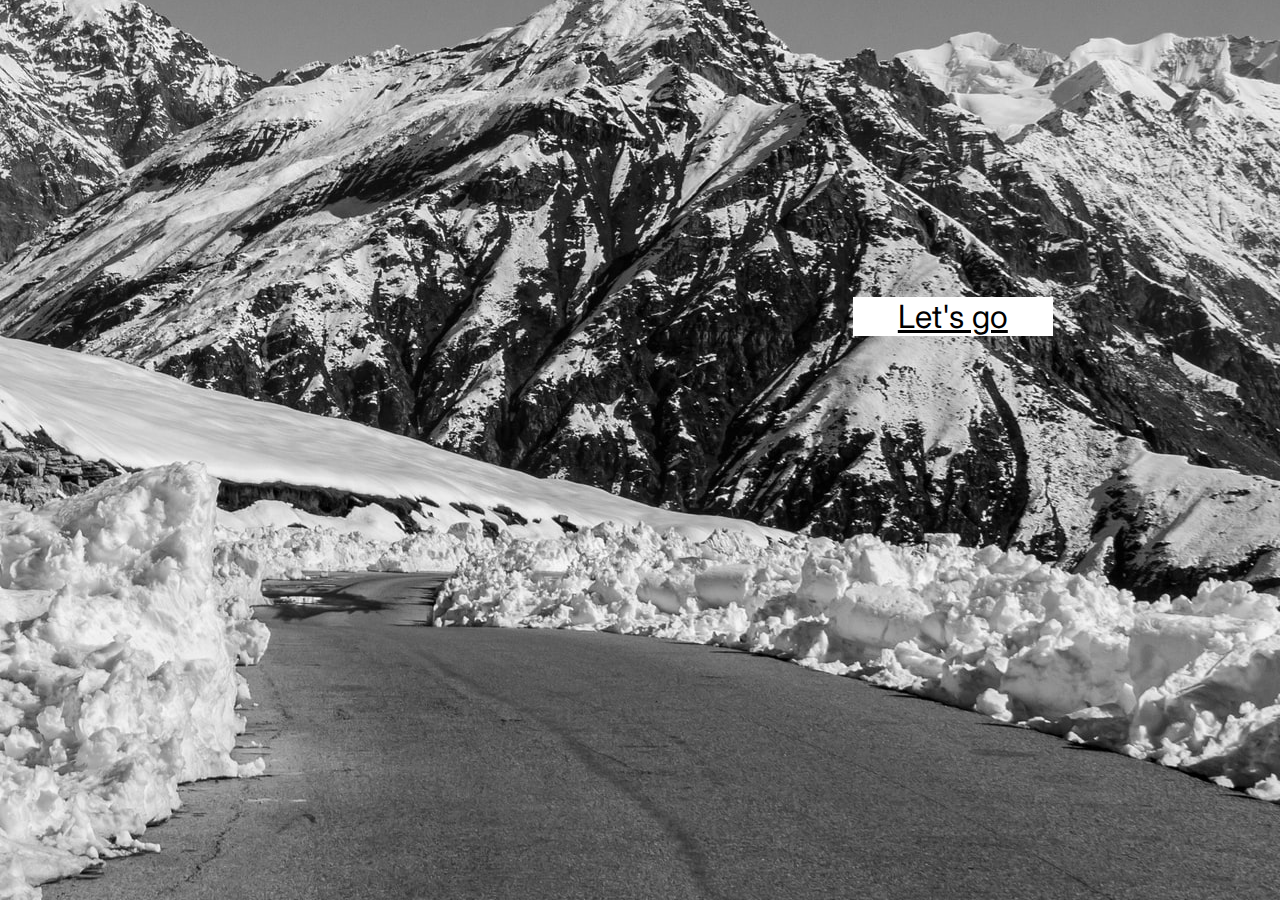
<file: index.html>
<!DOCTYPE html>
<html>
    <head>
        <link href="https://fonts.googleapis.com/css2?family=Inter&display=swap" rel="stylesheet">
        <link rel="stylesheet" href="style.css">
        <link rel="shortcut icon" type="image/x-icon" href="fancyicon.svg" />
    </head>
    <style>
        body{
        background: url(page-background.jpg);
        background-size:auto;
        background-position: center;
        }
        a{
            color: black;
        }
        p{
            font-size: xx-large;
        }
        div{
            flex: auto;
            background-color: white;
            max-width: 200px;
            margin-top: 50vh;
            margin-left: 50vw;
        }
        @media (min-width: 500px){
            div{
            margin-top: 33vh; 
            margin-left: 66vw;
        }
    }
    </style>
    <body>
        <div>
            <p><a href="hicking.html" class="nicestyle">Let's go</a></p>
        </div>
    </body>
</html>
</file>
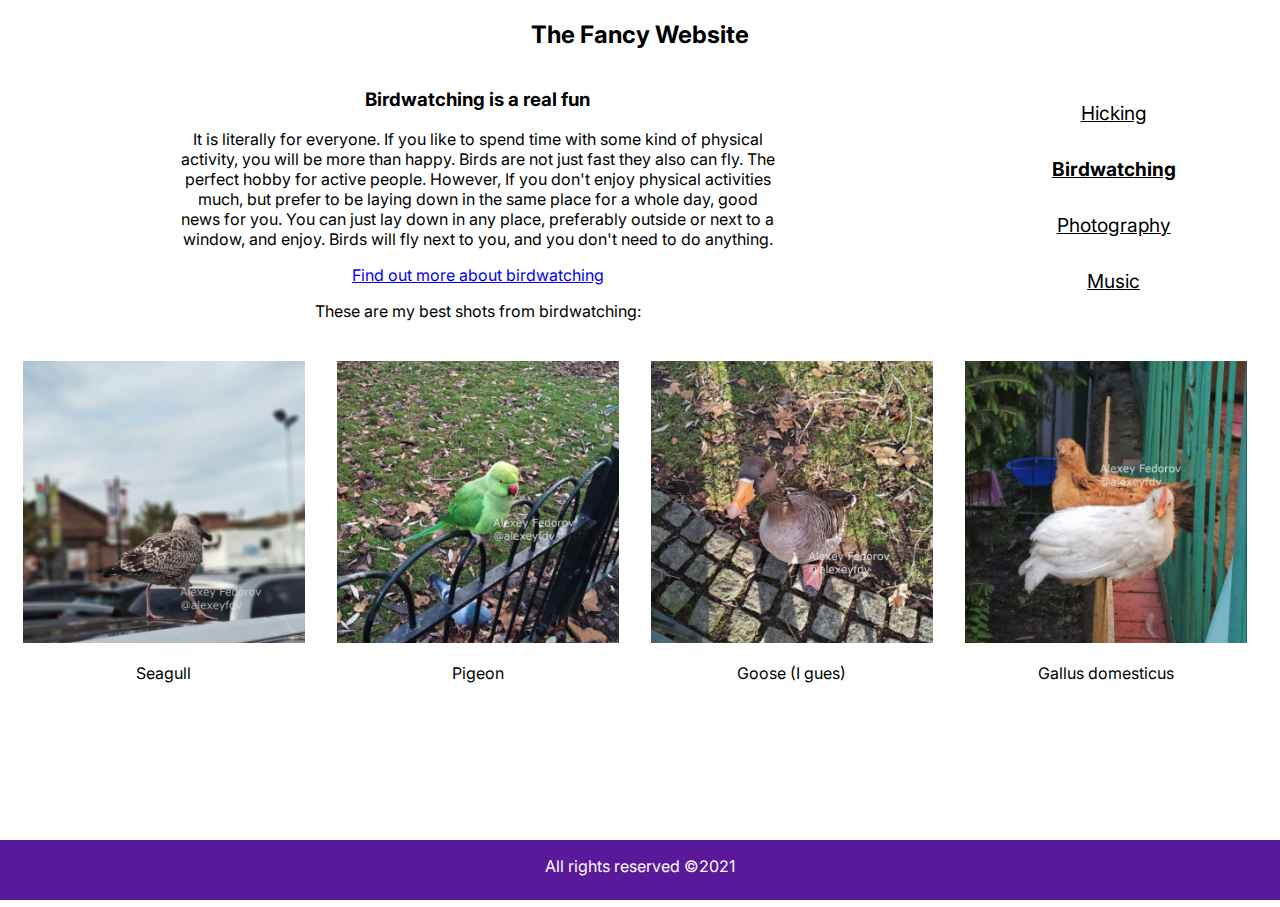
<file: birdwatching.html>
<!DOCTYPE html>
<html>
    <head>
        <title>My Fancy WebSite</title>
        <link href="https://fonts.googleapis.com/css2?family=Inter&display=swap" rel="stylesheet">
        <link rel="stylesheet" href="style.css">
        <link rel="shortcut icon" type="image/x-icon" href="fancyicon.svg" />
    </head>
    <style>
            /* Grids */
    .mainGrid{
        display: grid;
        grid-template-areas:
        "menu"
        "block1"
        "block2"
        "block3"
        "block4"
        "block5";
        grid-area: auto; 
        padding-left: 0.55%; 
    }
    @media (min-width: 500px){
        .mainGrid{
            display: grid;
            grid-template-areas:
            "block1 block1 block1 menu"
            "block2 block3 block4 block5";
            grid-area: auto;
            grid-template-columns: repeat(4, 23.7%);
            grid-gap: 1em;
        }
        /* ul{
            padding-top: 17%;
        } */
    }
    @media (max-height: 750px){
        .mainGrid{
            height: 80vh;
        }
    }
 
    </style>
    <body>
        <header class="header">
            <h2 class="NiceStyle">The Fancy Website</h2>
        </header>
        <main>
            <div class="thegreatestgrid">
                <div class="mainGrid" id="mainGrid">
                    <div class="menu">
                        <ul>
                        <li><p><a href="hicking.html" tabindex="0">Hicking</a></p></li>
                        <li><p><a href="birdwatching.html" tabindex="0"><b>Birdwatching</b></a></p></li>
                        <li><p><a href="photos.html"tabindex="0">Photography</a></p></li> 
                        <li><p><a href="music.html" tabindex="0">Music</a></p></li>
                        </ul>
                    </div>
                    <div class="block1" tabindex="1">
                        <h3>Birdwatching is a real fun</h3>
                        <p style="text-align:center; margin:0 auto; max-width: 600px;">It is literally for everyone. If you like to spend time with some kind of physical activity, you will be more than happy. Birds are not just fast they also can fly. The perfect hobby for active people. However, If you don't enjoy physical activities much, but prefer to be laying down in the same place for a whole day, good news for you. You can just lay down in any place, preferably outside or next to a window, and enjoy. Birds will fly next to you, and you don't need to do anything. 
                        </p>
                        <p><a href="https://www.bbowt.org.uk/blog/wylie-horn/beginners-guide-bird-watching-get-started-these-5-tips">Find out more about birdwatching </a></p>
                        <p>These are my best shots from birdwatching:</p>
                    </div>
                    <div class="block2 block" tabindex="2">
                        <img src="birs1.jpg" class="photo" alt="Seagull">
                        <p>Seagull</p>
                    </div>
                    <div class="block3 block" tabindex="3">
                        <img src="birs2.jpg" class="photo" alt="Pigeon">
                        <p>Pigeon</p>
                    </div>
                    <div class="block4 block" tabindex="4">
                        <img src="birs3.jpg" class="photo" alt="Goose">
                        <p>Goose (I gues)</p>
                    </div>
                    <div class="block5 block" tabindex="5">
                        <img src="birs4.jpg" class="photo" alt="Chickens">
                        <p>Gallus domesticus</p>
                    </div>
                </div>
                <div id="footer" class="footer">
                    <p>All rights reserved ©2021</p>
                </div>
            </div> 
        </main>
    </body>
</html>
</file>
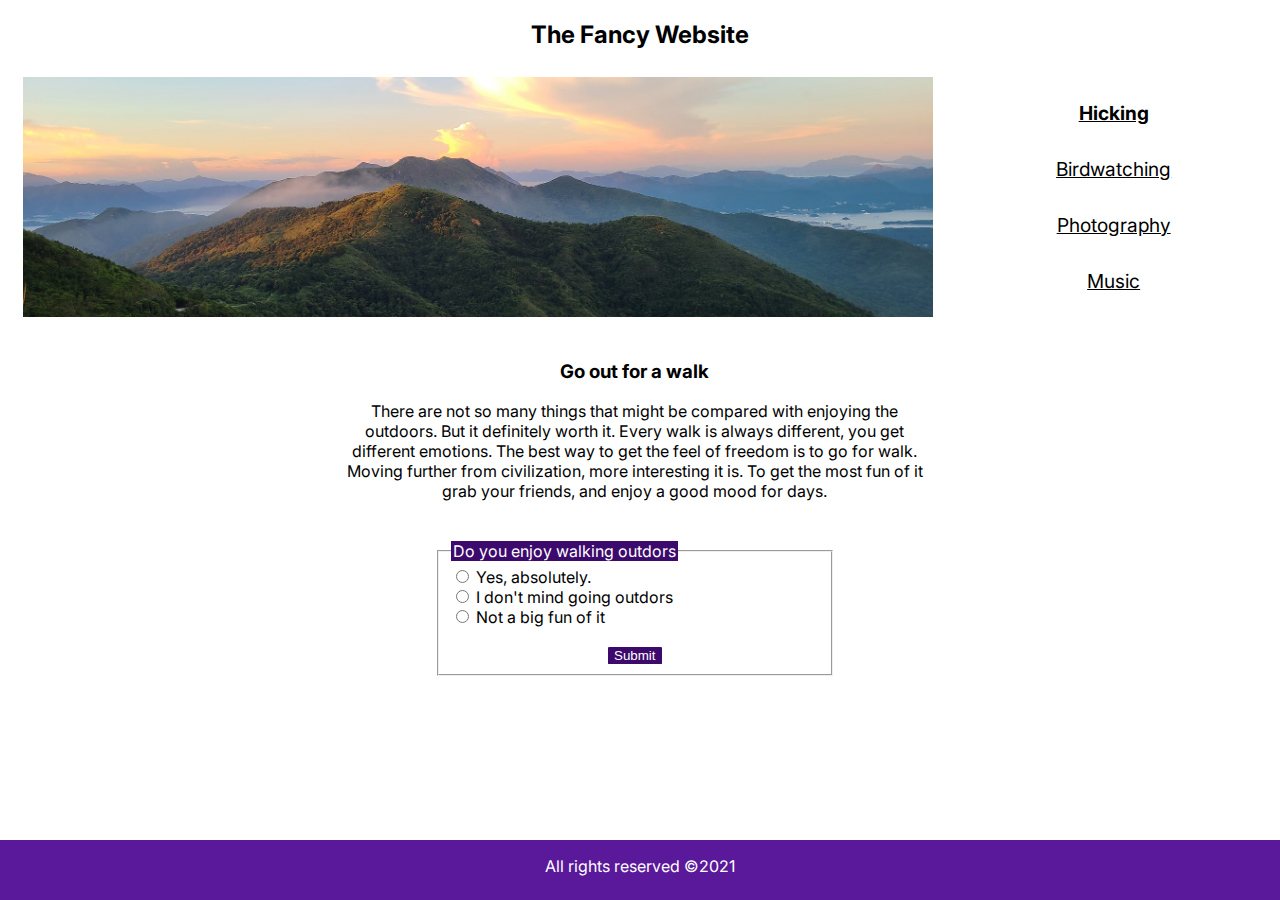
<file: hicking.html>
<!DOCTYPE html>
<html>
    <head>
        <title>My Fancy WebSite</title>
        <link href="https://fonts.googleapis.com/css2?family=Inter&display=swap" rel="stylesheet">
        <link rel="stylesheet" href="style.css">
        <link rel="shortcut icon" type="image/x-icon" href="fancyicon.svg" />
    </head>
    <style>
            /* Grids */
    .mainGrid{
        display: grid;
        grid-template-areas:
        "menu"
        "block1"
        "block2";
        grid-area: auto; 
        padding-left: 0.55%; 
    }
    @media (min-width: 500px){
        .mainGrid{
            display: grid;
            grid-template-areas:
            "block1 block1 block1 menu"
            "block2 block2 block2 block2";
            grid-area: auto;
            grid-template-columns: repeat(4, 23.7%);
            grid-gap: 1em;
        }
        /* ul{
            padding-top: 17%;
        } */
    }
    @media (max-height: 750px){
        .mainGrid{
            height: 80vh;
        }
    }
    .block1{
        background: url(mountains.jpg);
        background-size: cover;
        background-position: center;
    }
    </style>
    <body>
        <header class="header">
            <h2 class="NiceStyle">The Fancy Website</h2>
        </header>
        <main>
            <div class="thegreatestgrid">
                <div class="mainGrid" id="mainGrid">
                    <div class="menu">
                        <ul>
                            <li><p><a href="hicking.html" tabindex="0"><b>Hicking</b></a></p></li>
                            <li><p><a href="birdwatching.html" tabindex="0">Birdwatching</a></p></li>
                            <li><p><a href="photos.html"tabindex="0">Photography</a></p></li> 
                            <li><p><a href="music.html" tabindex="0">Music</a></p></li>
                        </ul>
                    </div>
                    <div class="block1 block" tabindex="1">
                    <!-- Mountains -->
                    </div>
                    <div class="block2" tabindex="2">
                        <h3>Go out for a walk</h3>
                        <p style="text-align:center; margin:0 auto; max-width: 600px;">There are not so many things that might be compared with enjoying the outdoors. But it definitely worth it. Every walk is always different, you get different emotions. The best way to get the feel of freedom is to go for walk. Moving further from civilization, more interesting it is. To get the most fun of it grab your friends, and enjoy a good mood for days.</p>
                        <br>
                        <br>
                        <div>
                            <form class="niceform">
                                <fieldset>
                                    <legend>Do you enjoy walking outdors</legend>
                                    <label for="Yes"><input id="Yes" type="radio" name="outdoors"> Yes, absolutely.</label>
                                    <br>
                                    <label for="Somehow"><input id="Somehow" type="radio" name="outdoors"> I don't mind going outdors</label>
                                    <br>
                                    <label for="No"><input id="No" type="radio" name="outdoors"> Not a big fun of it</label>
                                    <br>
                                    <br>
                                    <button type="submit">Submit</button>
                                </fieldset>
                            </form>
                        </div>
                    </div>
                </div>
                <div id="footer" class="footer">
                    <p>All rights reserved ©2021</p>
                </div>
            </div> 
        </main>
    </body>
</html>
</file>
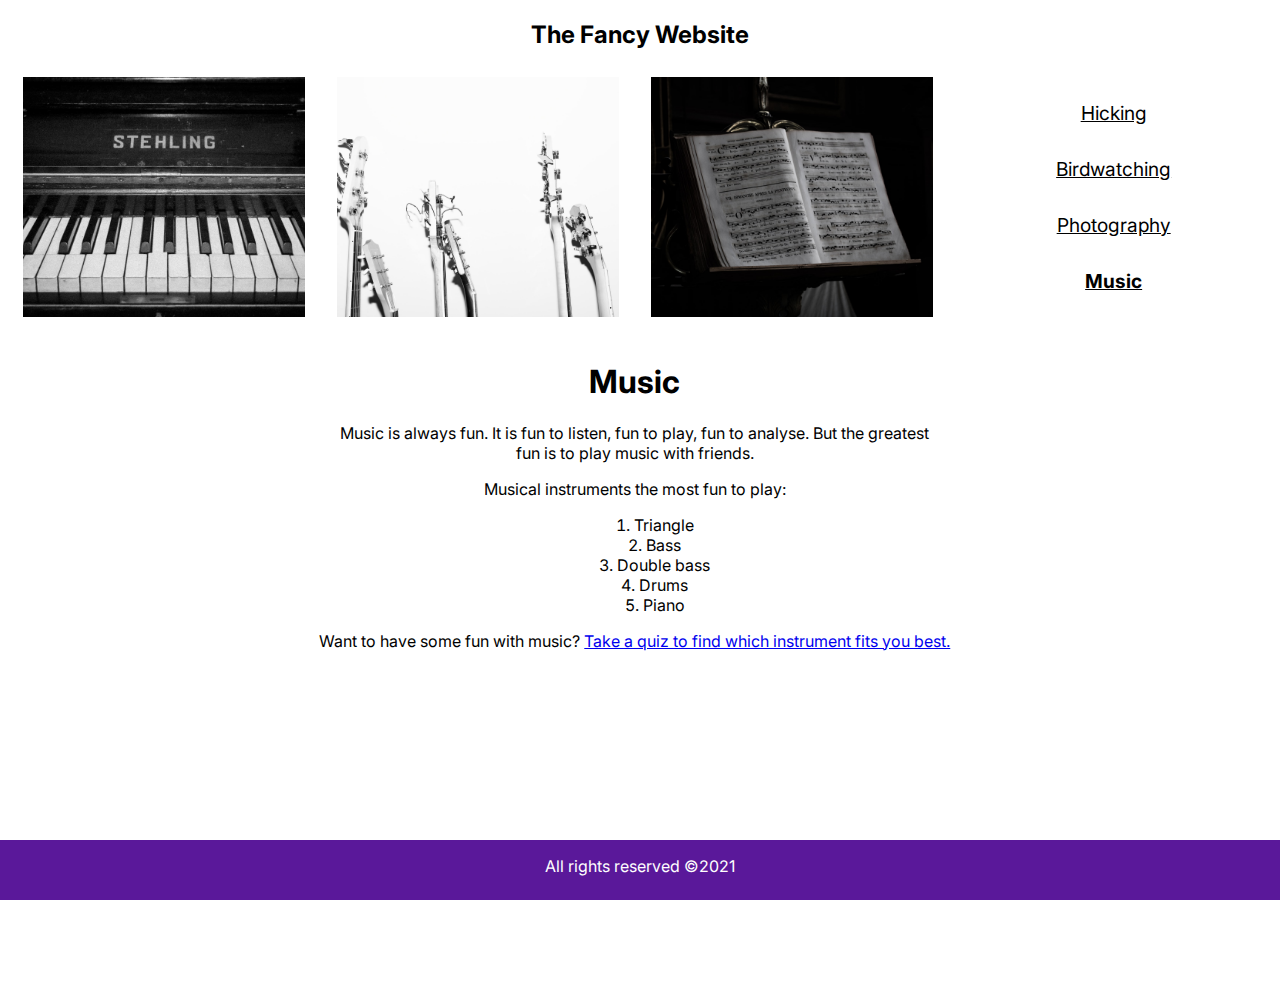
<file: music.html>
<!DOCTYPE html>
<html>
    <head>
        <title>My Fancy WebSite</title>
        <link href="https://fonts.googleapis.com/css2?family=Inter&display=swap" rel="stylesheet">
        <link rel="stylesheet" href="style.css">
        <link rel="shortcut icon" type="image/x-icon" href="fancyicon.svg" />
    </head>
    <style>
            /* Grids */
    .mainGrid{
        display: grid;
        grid-template-areas:
        "menu"
        "block1"
        "block2"
        "block3"
        "block4";
        grid-area: auto; 
        padding-left: 0.55%; 
        margin-bottom: 300px;
    }
    @media (min-width: 500px){
        .mainGrid{
            display: grid;
            grid-template-areas:
            "block1 block2 block3 menu"
            "block4 block4 block4 block4"
            "block5 block5 block5 block5";
            grid-area: auto;
            grid-template-columns: repeat(4, 23.7%);
            grid-gap: 1em;
            
        }
        /* ul{
            padding-top: 17%;
        } */
    }
    @media (max-height: 750px){
        .mainGrid{
            height: 80vh;
        }
    }
    .block1{
        background: url(piano.jpg);
        background-size: cover;
        background-position: center;
    }
    .block2{
        background: url(guitars.jpg);
        background-size: cover;
        background-position: center;
    }
    .block3{
        background: url(music-sheet.jpg);
        background-size: cover;
        background-position: center;
    }
    </style>
    <body>
        <header class="header">
            <h2 class="NiceStyle">The Fancy Website</h2>
        </header>
        <main>
            <div class="thegreatestgrid">
                <div class="mainGrid" id="mainGrid">
                    <div class="menu">
                        <ul>
                        <li><p><a href="hicking.html" tabindex="0">Hicking</a></p></li>
                        <li><p><a href="birdwatching.html" tabindex="0">Birdwatching</a></p></li>
                        <li><p><a href="photos.html"tabindex="0">Photography</a></p></li> 
                        <li><p><a href="music.html" tabindex="0"><b>Music</b></a></p></li>
                        </ul>
                    </div>
                    <div class="block1 block" tabindex="1">
                    <!-- Piano -->
                    </div>
                    <div class="block2 block" tabindex="2">
                    <!-- Bass -->
                    </div>
                    <div class="block3 block" tabindex="3">
                    <!-- Music sheet -->
                    </div>
                    <div class="block4" tabindex="4">
                        <h1 class="NiceStyle">Music</h1>
                    <P style="text-align:center; margin:0 auto; max-width: 600px;">Music is always fun. It is fun to listen, fun to play, fun to analyse. But the greatest fun is to play music with friends.</P>
                    <p>Musical instruments the most fun to play:</p>
                    <ol>
                        <li>Triangle</li>
                        <li>Bass</li>
                        <li>Double bass</li>
                        <li>Drums</li>
                        <li>Piano</li>
                    </ol>
                    <p>Want to have some fun with music? <a href="https://www.thomann.de/blog/en/quiz-what-instrument-should-i-learn/">Take a quiz to find which instrument fits you best.</a></p>
                    </div>
                </div>
                <div id="footer" class="footer">
                    <p>All rights reserved ©2021</p>
                </div>
            </div> 
        </main>
    </body>
</html>
</file>
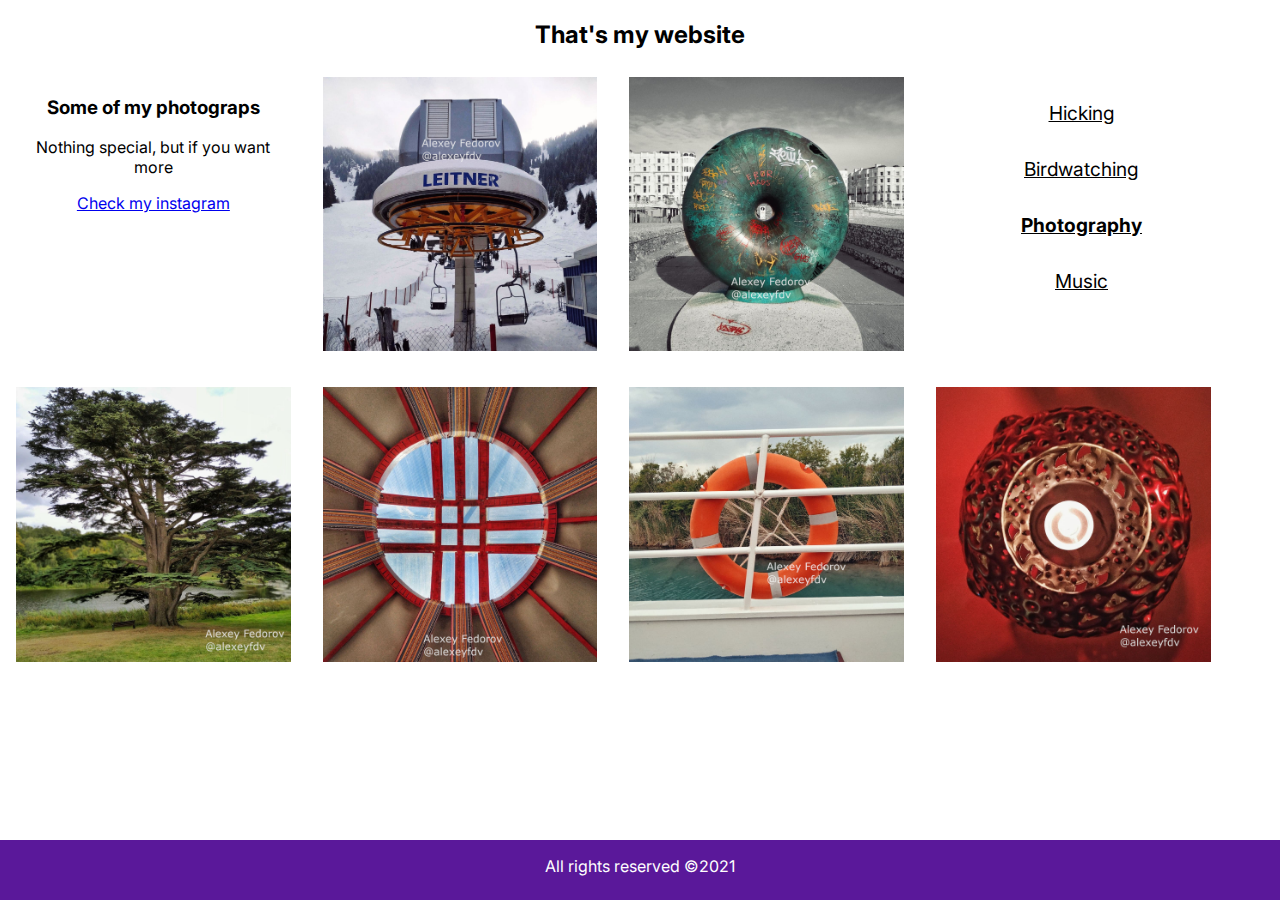
<file: photos.html>
<!DOCTYPE html>
<html>
    <head>
        <title>The Fancy Website</title>
        <link href="https://fonts.googleapis.com/css2?family=Inter&display=swap" rel="stylesheet">
        <link rel="stylesheet" href="style.css">
        <link rel="shortcut icon" type="image/x-icon" href="fancyicon.svg" />
    </head>
    <style>
            /* Grids */
    .mainGrid{
        display: grid;
        grid-template-areas:
        "menu"
        "block1"
        "block2"
        "block3"
        "block4"
        "block5"
        "block6"
        "block7";
        grid-area: auto; 
    }
    @media (min-width: 500px){
        .mainGrid{
            display: grid;
            grid-template-areas:
            "block1 block2 block3 menu"
            "block4 block5 block6 block7";
            grid-area: auto;
            grid-template-columns: repeat(4, 23%);
            grid-gap: 1em;
        }
        /* ul{
            padding-top: 17%;
        } */
    }
    @media (max-height: 750px){
        .mainGrid{
            height: 80vh;
        }
    }
    </style>
    <body>
        <header class="header">
            <h2 class="NiceStyle">That's my website</h2>
        </header>
        <main>
            <div class="thegreatestgrid">
                <div class="mainGrid" id="mainGrid">
                    <div class="menu">
                        <ul>
                        <li><p><a href="hicking.html" tabindex="0">Hicking</a></p></li>
                        <li><p><a href="birdwatching.html" tabindex="0">Birdwatching</a></p></li>
                        <li><p><a href="photos.html"tabindex="0"><b>Photography</b></a></p></li> 
                        <li><p><a href="music.html" tabindex="0">Music</a></p></li>
                        </ul>
                    </div>
                    <div class="block1 block" tabindex="1">
                        <h3>Some of my photograps</h3>
                        <p>Nothing special, but if you want more</p>
                        <p><a href="https://www.instagram.com/alexeyfdv/" alt="instagram"> Check my instagram</a></p>
                    </div>
                    <div class="block2 block" tabindex="2">
                        <img src="gal7.jpg" class="photo" alt="Leitner">
                    </div>
                    <div class="block3 block" tabindex="3">
                        <img src="gal2.jpg" class="photo" alt="Doughnut">
                    </div>
                    <div class="block4 block" tabindex="4">
                        <img src="gal3.jpg" class="photo" alt="A tree">
                    </div>
                    <div class="block5 block" tabindex="5">
                        <img src="gal4.jpg" class="photo" alt="Shanirack">
                    </div>
                    <div class="block6 block" tabindex="6">
                        <img src="gal5.jpg" class="photo" alt="Ring Buoy">
                    </div>
                    <div class="block7 block" tabindex="7">
                        <img src="gal6.jpg" class="photo" alt="Candle">
                    </div>
                </div>
            <div id="footer" class="footer">
                <p>All rights reserved ©2021</p>
            </div>
            </div> 
        </main>
    </body>
</html>
</file>
<file: style.css>
/* Main CSS */
body{
    background-color: white;
    font-family: 'Inter', sans-serif;
    --accentcolour: #FF6D00; /* Accent Colour*/
}
h3{
    text-align: center;
}
/* The grid of grids */
.thegreatestgird{
    display: grid;
    grid-template-areas:
    "header"
    "mainG"
    "foot";
    grid-area: auto;
    grid-template-rows: auto 1fr auto;
}
/* Focus */
.block:focus {
    background-color: var(--accentcolour);
  }
a:focus {
    background-color: var(--accentcolour);
  } 
a:hover{
    background-color: var(--accentcolour);
    color: white;
  }
/* Menu */
ul {
    list-style-type: none;
/* margin: 1rem; */
    padding: 0;
  }
ul li a{
    display: block;
    color: #000;
    padding: 8px 0 8px 16px;
    font-weight: 400;
    font-family: 'Inter', sans-serif;
    font-size:larger;
}
ul li a:hover{
    color: white;
    font-weight: 500;
}
ul li a:focus{
    color: white;
    font-weight: 500;
}
.footer {
    position:fixed;
    width:100%;
    height:60px;
    background:#5A189A;
    grid-area: foot;
    bottom: 0; 
    left: 0; 
    right: 0
    }
#footer p{
    color: white;
}
ol{
    text-align: center;
  list-style-position: inside;
}
/* Class' styles */
.NiceStyle{
            text-align: center;
        }
        p{
            text-align: center;
        }
.block{
        background-color:white;
        margin: 0.5em;
        }     
.block:hover{
        box-shadow: rgba(0, 0, 0, 0.1) 0px 4px 12px;
        transform: scale(1.03);
}
.photo{
    max-width:100%;
    max-height:100%;
}
/* Blocks */
.block1{
    grid-area: block1;
}
.block2{
    grid-area: block2;
}
.block3{
    grid-area: block3;
}
.block4{
    grid-area: block4;
}
.block5{
    grid-area: block5;
}
.block6{
    grid-area: block6;
}
.block7{
    grid-area: block7;
}
.menu{
    grid-area: menu;
    padding: 0.5em;
}
.mainGrid{
grid-area: mainG;
padding:0; 
height:100%;
margin-bottom: 200px;
}
#mainGrid{
    grid-area: mainG;
} 
/* Forms */
.niceform{
    max-width: 400px; 
    padding: auto; 
    display: inline-block;
    margin-left: auto;
    margin-right: auto;
    text-align: left;
    display: block;
}
.niceform button{
    background-color: #3C096C;
    color: white;
    text-align: center;
    margin: auto;
    display: flex;
    border: 0px;
    border-radius: 3%;
}
.niceform button:hover{
    transform: scale(110%);
    background-color: var(--accentcolour);
}
.niceform legend{
    background-color: #3C096C;
    color: white;
}
</file>
